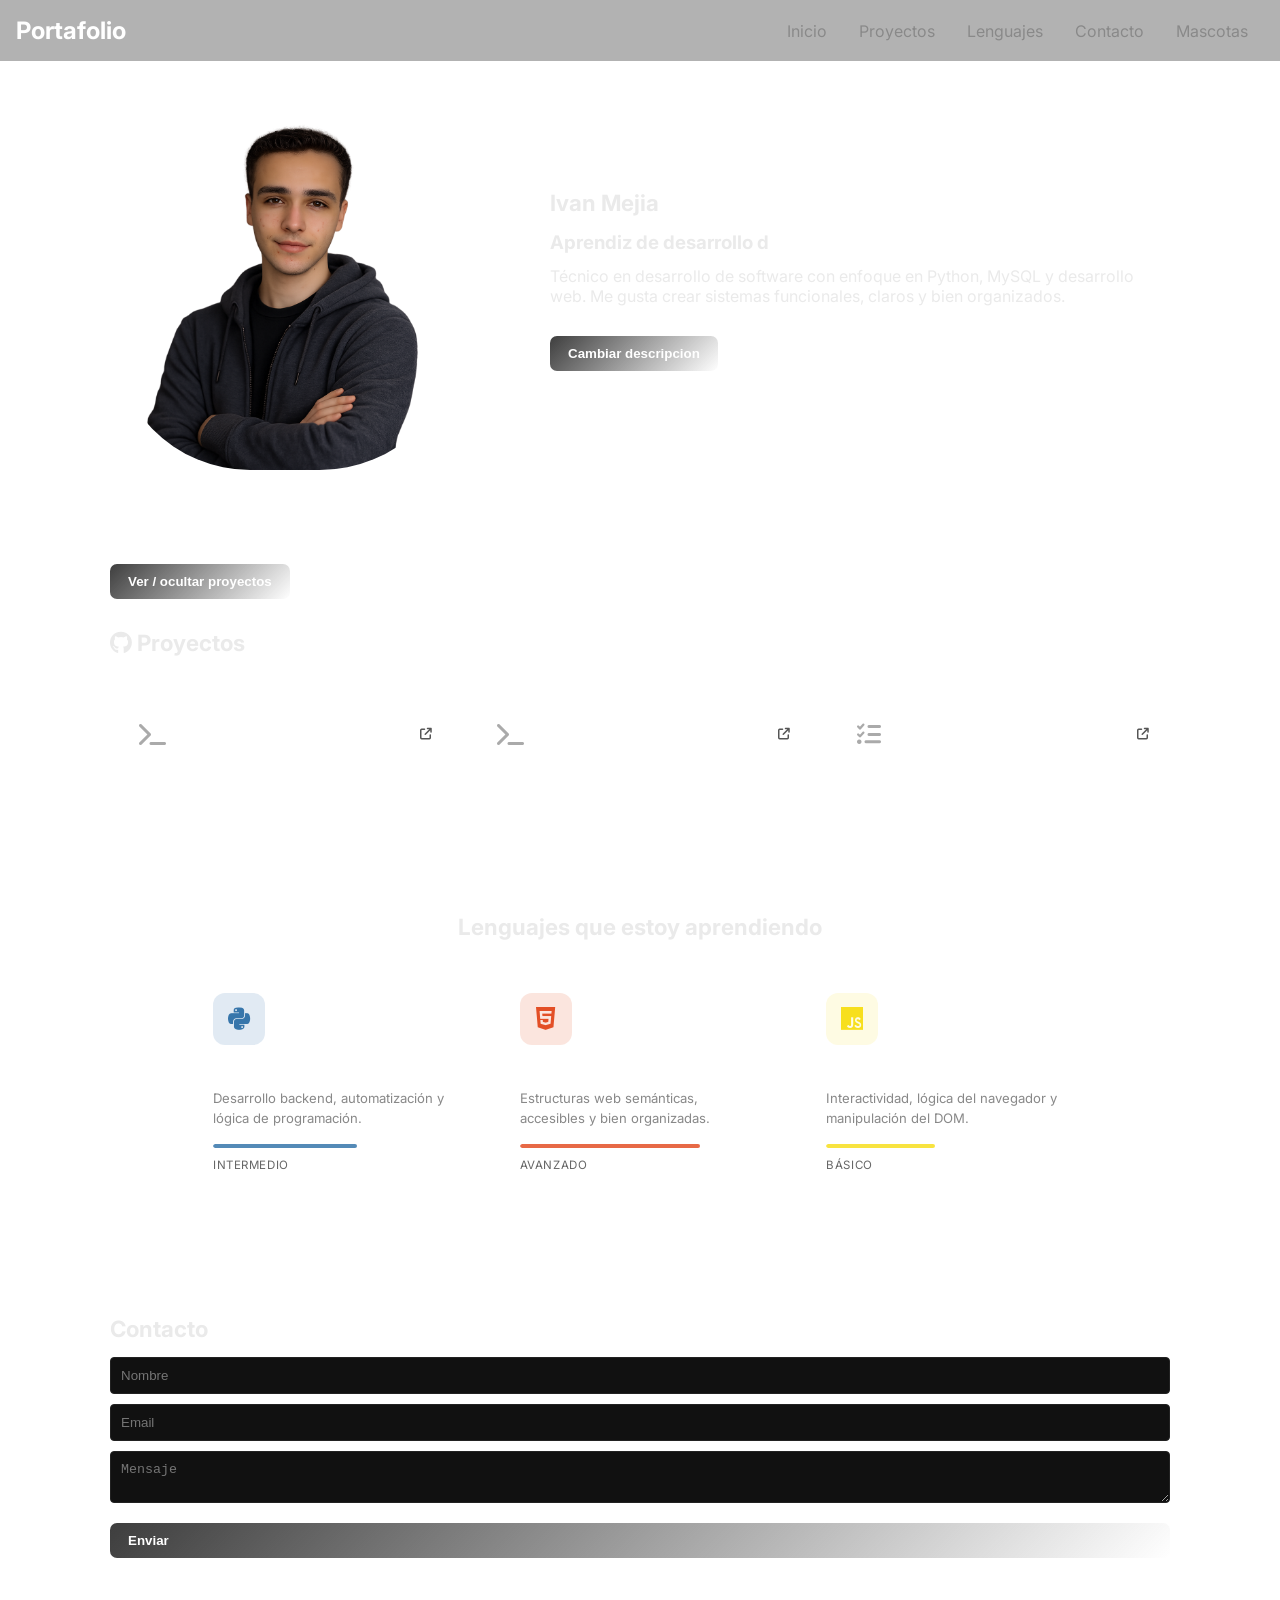
<file: index.html>
<!doctype html>
<html lang="es">
  <head>
    <meta charset="UTF-8" />
    <meta name="viewport" content="width=device-width, initial-scale=1.0" />
    <meta name="description" content="Portafolio web de Ivan Mejía, desarrollador de software. Incluye proyectos, habilidades y contacto." />
    <link rel="stylesheet" href="assets/css/index.css" />
    <link rel="icon" type="image/x-icon" href="assets/img/favicon.png">
    <link
      rel="stylesheet"
      href="https://cdnjs.cloudflare.com/ajax/libs/font-awesome/6.5.0/css/all.min.css"
    />
    <title>Ivan Mejia | Portafolio</title>
  </head>
  <body>

 <nav class="navbar">
        <h1>Portafolio</h1>
        <!-- Checkbox oculto para la lógica del menú -->
        <input type="checkbox" id="menu-toggler" class="menu-toggler">
        <label for="menu-toggler" class="hamburger">
            <span></span>
            <span></span>
            <span></span>
        </label>
        <ul class="nav-links">
          <li><a href="#sobre-mi">Inicio</a></li>
          <li><a href="#proyecto">Proyectos</a></li>
          <li><a href="#habilidades">Lenguajes</a></li>
          <li><a href="#contacto">Contacto</a></li>
            <li><a href="./mascotas.html">Mascotas</a></li>
        </ul>
    </nav>

    
    <main id="sobre-mi">
      <section >
        <div class="sobre-mi">
          <img
            src="assets/img/IvanDv.png"
            alt="Foto de perfil de Ivan Mejía"
            class="perfil-img"
          />

          <div class="info">
            <h2>Ivan Mejia</h2>
            <h3 id="typing"></h3>
            <p id="proyecto">
              Técnico en desarrollo de software con enfoque en Python, MySQL y
              desarrollo web. Me gusta crear sistemas funcionales, claros y bien
              organizados.
            </p>
          </div>
        </div>
      </section>
      <section id="proyectos">
        <h2><i class="fa-brands fa-github"></i> Proyectos</h2>
        <div class="proyectos-grid">

          <a href="https://github.com/nuz777/inventario.python" target="_blank" class="proyecto-card">
            <div class="proyecto-icon"><i class="fa-solid fa-terminal"></i></div>
            <div class="proyecto-info">
              <h3>Gestión de inventarios</h3>
              <p>Sistema de control de stock en Python con MySQL.</p>
            </div>
            <i class="fa-solid fa-arrow-up-right-from-square proyecto-arrow"></i>
          </a>

          <a href="https://github.com/nuz777/Sau_Nuz" target="_blank" class="proyecto-card">
            <div class="proyecto-icon"><i class="fa-solid fa-terminal"></i></div>
            <div class="proyecto-info">
              <h3>SauNuz</h3>
              <p>Herramientas de sistemas y utilidades de consola.</p>
            </div>
            <i class="fa-solid fa-arrow-up-right-from-square proyecto-arrow"></i>
          </a>

          <a href="https://github.com/nuz777/project_final" target="_blank" class="proyecto-card">
            <div class="proyecto-icon"><i class="fa-solid fa-list-check"></i></div>
            <div class="proyecto-info">
              <h3>Lista de Tareas</h3>
              <p>App web para gestión de tareas personales.</p>
          
              <span id="habilidades"></span>
            </div>
            <i class="fa-solid fa-arrow-up-right-from-square proyecto-arrow"></i>
          </a>

        </div>
      </section>

      <section id="habilidades">
        <h2>Lenguajes que estoy aprendiendo</h2>

        <div class="cards-container">

          <div class="card2">
            <div class="card2-icon python-bg">
              <i class="fa-brands fa-python"></i>
            </div>
            <h3>Python</h3>
            <p>Desarrollo backend, automatización y lógica de programación.</p>
            <div class="card2-bar">
              <div class="card2-fill" style="width: 60%; background: #3776AB;"></div>
            </div>
            <span class="card2-nivel">Intermedio</span>
          </div>

          <div class="card2">
            <div class="card2-icon html-bg">
              <i class="fa-brands fa-html5"></i>
            </div>
            <h3>HTML</h3>
            <p>Estructuras web semánticas, accesibles y bien organizadas.</p>
            <div class="card2-bar">
              <div class="card2-fill" style="width: 75%; background: #E34F26;"></div>
            </div>
            <span class="card2-nivel">Avanzado</span>
          </div>

          <div class="card2">
            <div class="card2-icon js-bg">
              <i class="fa-brands fa-js"></i>
            </div>
            <h3>JavaScript</h3>
            <p>Interactividad, lógica del navegador y manipulación del DOM.</p>
            <div class="card2-bar">
              <div class="card2-fill" style="width: 45%; background: #F7DF1E;"></div>
            </div>
            <span class="card2-nivel">Básico</span>
          </div>
        </div>
      </section>


      
      <section id="contacto">
        <h2>Contacto</h2>
        <form id="contacto-form">
          <input type="text" id="nombre" placeholder="Nombre" required />
          <input type="email" id="email" placeholder="Email" required />
          <textarea id="mensaje" placeholder="Mensaje" required></textarea>
          <button type="submit">Enviar</button>
        </form>
        
        <div id="mensaje-exito"> <b> ¡Mensaje enviado correctamente! </b></div>
      </section>
    </main>
    

    <footer>
      <p> Ivan Mejia ©</p>
    </footer>

    <script src="assets/js/main.js"></script>
  

     <video autoplay muted loop class="bg-video">
      <source src="assets/videos/videopro.mp4" type="video/mp4">
     </video>


  
  </body>
</html>
</file>
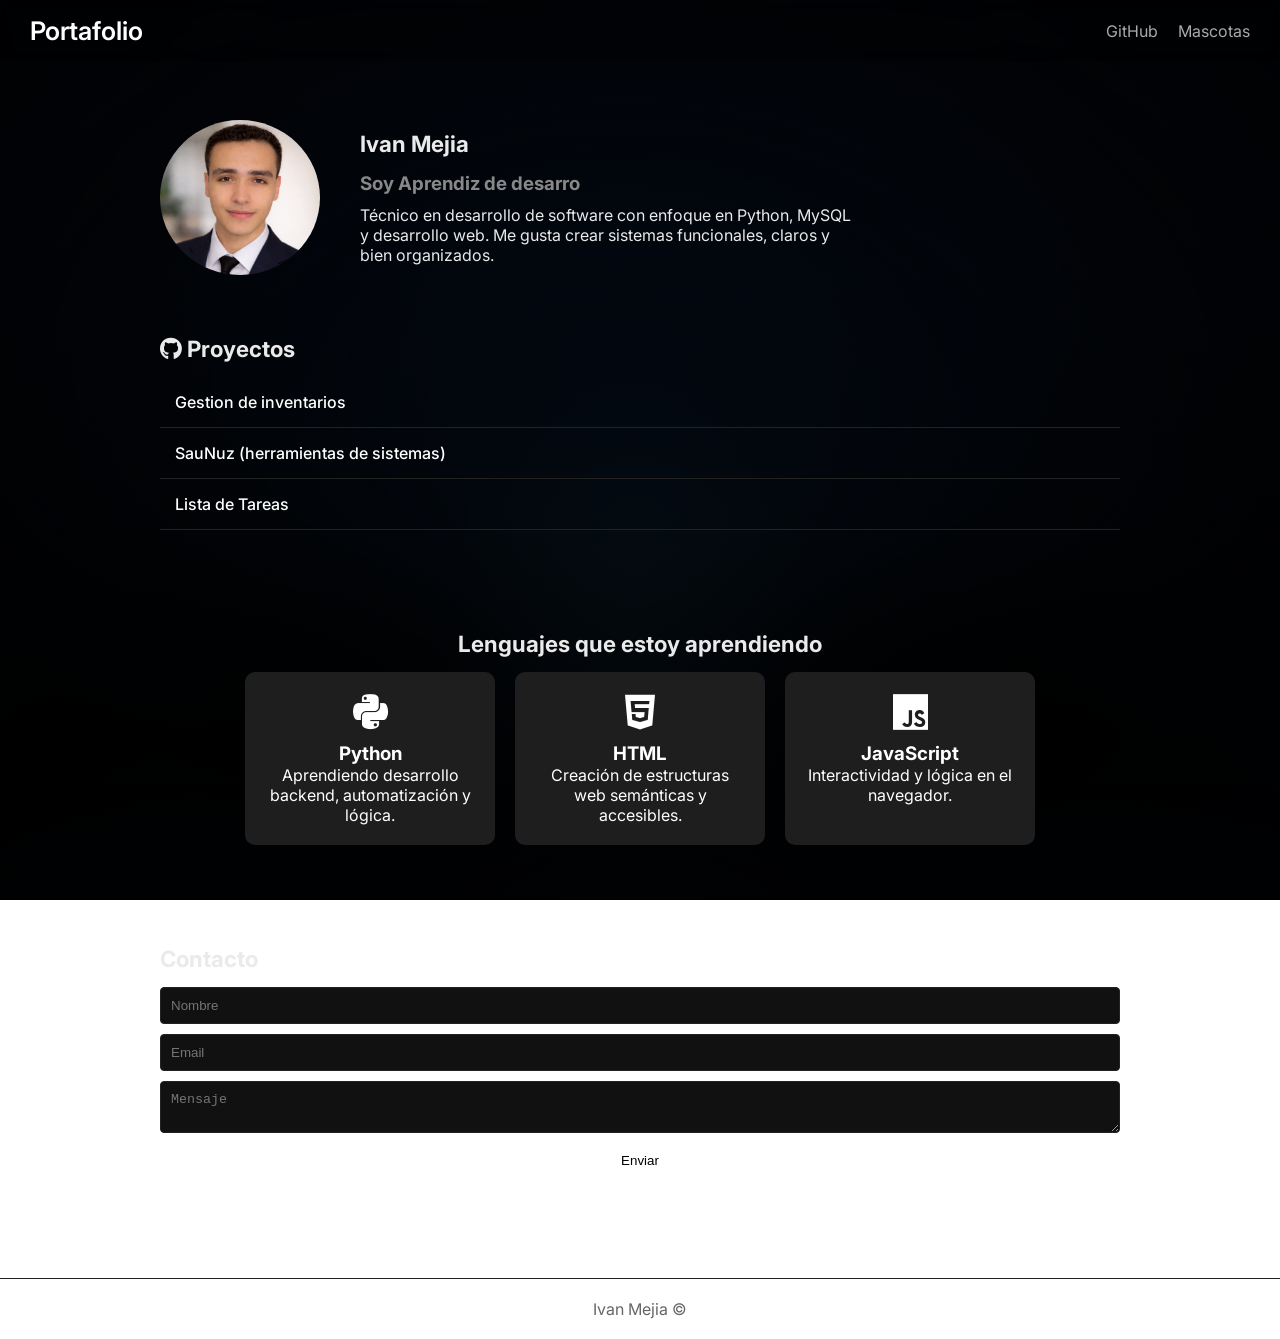
<file: html/index.html>
<!doctype html>
<html lang="es">
  <head>
    <meta charset="UTF-8" />
    <meta name="viewport" content="width=device-width, initial-scale=1.0" />
    <meta
      name="description"
      content="Portafolio profesional de Ivan Mejia - Desarrollador de software Jr"
    />
    <meta name="author" content="Ivan Mejia" />
    <link rel="stylesheet" href="src/css/style.css" />
    <link rel="icon" type="image/x-icon" href="public/img/Retrato profesional de joven hombre (1).png">
    <link
      rel="stylesheet"
      href="https://cdnjs.cloudflare.com/ajax/libs/font-awesome/6.5.0/css/all.min.css"
    />
    <title>Ivan Mejia | Portafolio</title>
  </head>
  <body>
    <header>
      <h1>Portafolio</h1>
      <nav>
        <ul>
          <li>
            <a href="https://github.com/nuz777" target="_blank">GitHub</a>
          </li>
          <li><a href="mascotas.html">Mascotas</a></li>
        </ul>
      </nav>
    </header>

    <main>
      <section id="sobre-mi">
        <div class="sobre-mi">
          <img
            src="public/img/Retrato profesional de joven hombre (1).png"
            class="perfil-img"
          />

          <div class="info">
            <h2>Ivan Mejia</h2>
            <h3 id="typing"></h3>
            <p>
              Técnico en desarrollo de software con enfoque en Python, MySQL y
              desarrollo web. Me gusta crear sistemas funcionales, claros y bien
              organizados.
            </p>
          </div>
        </div>
      </section>

        

      <section id="proyectos">
        <h2><i class="fa-brands fa-github"></i> Proyectos</h2>
        <ul>
          <li>
            <a
              href="https://github.com/nuz777/inventario.python"
              target="_blank"
              >Gestion de inventarios</a
            >
          </li>
          <li>
            <a href="https://github.com/nuz777/Sau_Nuz" target="_blank"
              >SauNuz (herramientas de sistemas)</a
            >
          </li>
          <li>
            <a
              href="https://github.com/nuz777/project_final"
              target="_blank"
              >Lista de Tareas</a
            >
          </li>
        </ul>
      </section>

      <section id="habilidades">
      <h2>Lenguajes que estoy aprendiendo</h2>

      <div class="cards-container">
        
        <div class="card2">
          <i class="fa-brands fa-python"></i>
          <h3>Python</h3>
          <p>Aprendiendo desarrollo backend, automatización y lógica.</p>
        </div>

        <div class="card2">
          <i class="fa-brands fa-html5"></i>
          <h3>HTML</h3>
          <p>Creación de estructuras web semánticas y accesibles.</p>
        </div>

        <div class="card2">
          <i class="fa-brands fa-js"></i>
          <h3>JavaScript</h3>
          <p>Interactividad y lógica en el navegador.</p>
        </div>

      </div>
    </section>

      <section id="contacto">
        <h2>Contacto</h2>
        <form id="contacto-form">
          <input type="text" id="nombre" placeholder="Nombre" required />
          <input type="email" id="email" placeholder="Email" required />
          <textarea id="mensaje" placeholder="Mensaje" required></textarea>
          <button type="submit">Enviar</button>
        </form>
        
        <div id="mensaje-exito"> <b> ¡Mensaje enviado correctamente! </b></div>
      </section>
    </main>
    

    <footer>
      <p> Ivan Mejia ©</p>
    </footer>

    <script src="src/js/main.js"></script>

  
  </body>
</html>
</file>
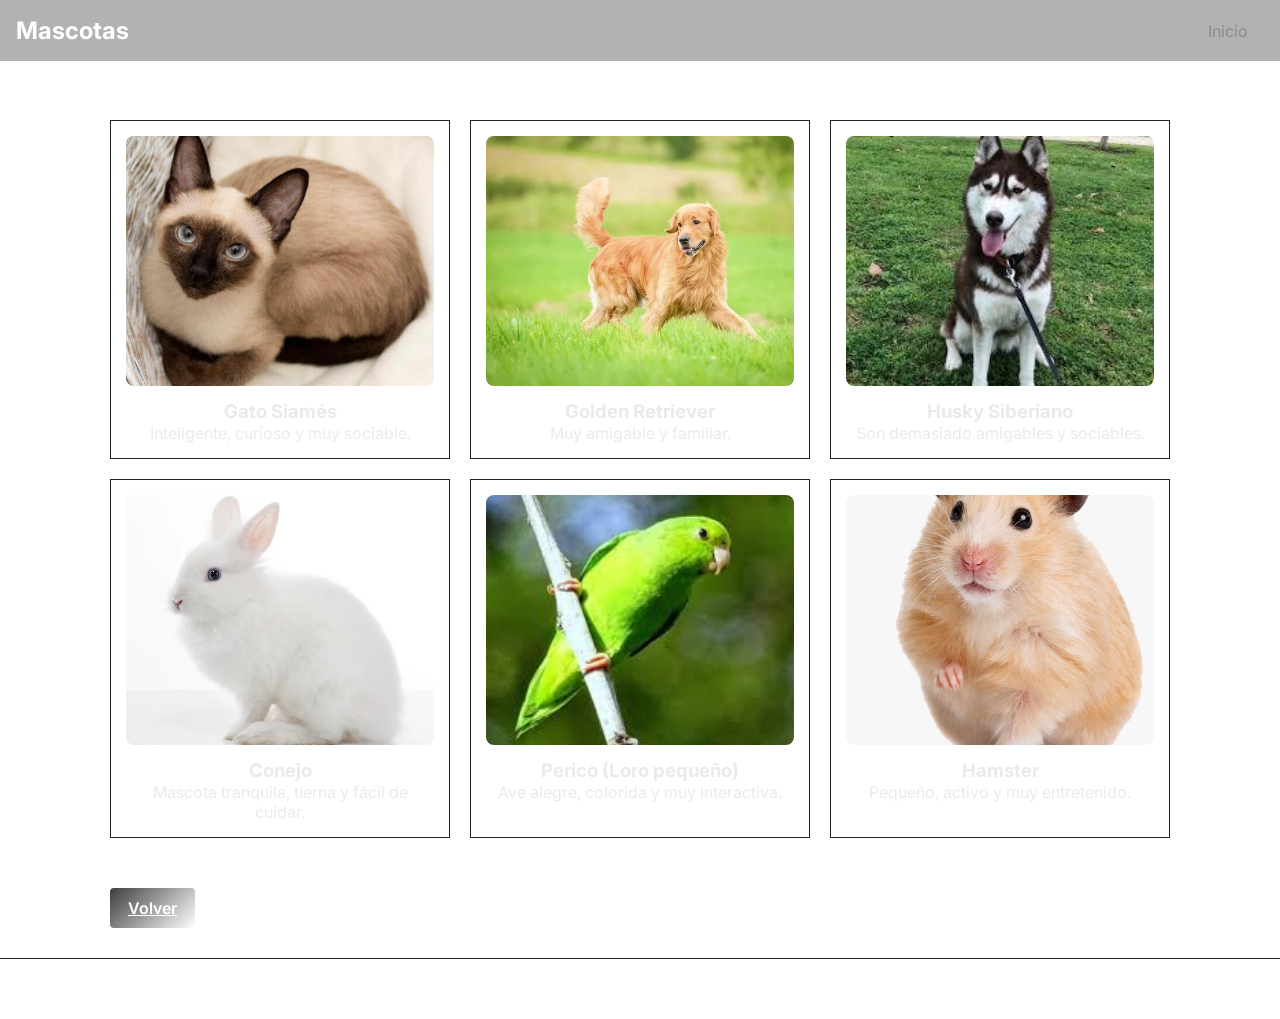
<file: mascotas.html>
<!doctype html>
<html lang="es">
  <head>
    <meta charset="UTF-8" />
    <meta name="viewport" content="width=device-width, initial-scale=1.0" />    <meta name="description" content="Página de mascotas favoritas de Ivan Mejía." />    <link rel="icon" type="image/x-icon" href="assets/img/Ivan.png">
    <title>Mascotas | Ivan Mejia</title>
    <link rel="stylesheet" href="assets/css/index.css" />
    <link rel="icon" type="image/x-icon" href="assets/img/favicon.png">
    <link
      rel="stylesheet"
      href="https://cdnjs.cloudflare.com/ajax/libs/font-awesome/6.5.0/css/all.min.css"
    />

  </head>
  <body>
 <nav class="navbar">
        <h1>Mascotas </h1>
        <!-- Checkbox oculto para la lógica del menú -->
        <input type="checkbox" id="menu-toggler" class="menu-toggler">
        <label for="menu-toggler" class="hamburger">
            <span></span>
            <span></span>
            <span></span>
        </label>
        <ul class="nav-links">
          <li><a href="./index.html">Inicio</a></li>
        </ul>
    </nav>

    <main>
      <section class="mascotas-grid">
        <div class="card fade-in">
          <img src="assets/img/imagen(5).jpg" alt="Gato Siamés" />
          <h3>Gato Siamés</h3>
          <p>Inteligente, curioso y muy sociable.</p>
        </div>

        <div class="card fade-in">
          <img src="assets/img/images (4).jpg" alt="Golden Retriever" />
          <h3>Golden Retriever</h3>
          <p>Muy amigable y familiar.</p>
        </div>

        <div class="card fade-in">
          <img src="assets/img/images (3).jpg" alt="Husky Siberiano" />
          <h3>Husky Siberiano</h3>
          <p>Son demasiado amigables y sociables.</p>
        </div>

        <div class="card fade-in">
          <img src="assets/img/imagen(6).jpg" alt="Conejo" />
          <h3>Conejo</h3>
          <p>Mascota tranquila, tierna y fácil de cuidar.</p>
        </div>

        <div class="card fade-in">
          <img src="assets/img/images ().jpg " alt="Perico" />
          <h3>Perico (Loro pequeño)</h3>
          <p>Ave alegre, colorida y muy interactiva.</p>
        </div>

        <div class="card fade-in">
          <img src="assets/img/imghamster.jpg" alt="Hamster" />
          <h3> Hamster </h3>
          <p>Pequeño, activo y muy entretenido.</p>
        </div>
      </section>

      <a href="index.html" class="btn-volver">Volver</a>
    </main>

    <footer>
      <p>Ivan Mejia ©</p>
    </footer>

    <script src="assets/js/mascotas.js"></script>

     <video autoplay muted loop class="bg-video">
      <source src="assets/videos/videopro.mp4" type="video/mp4">
     </video>
  </body>
</html>
</file>
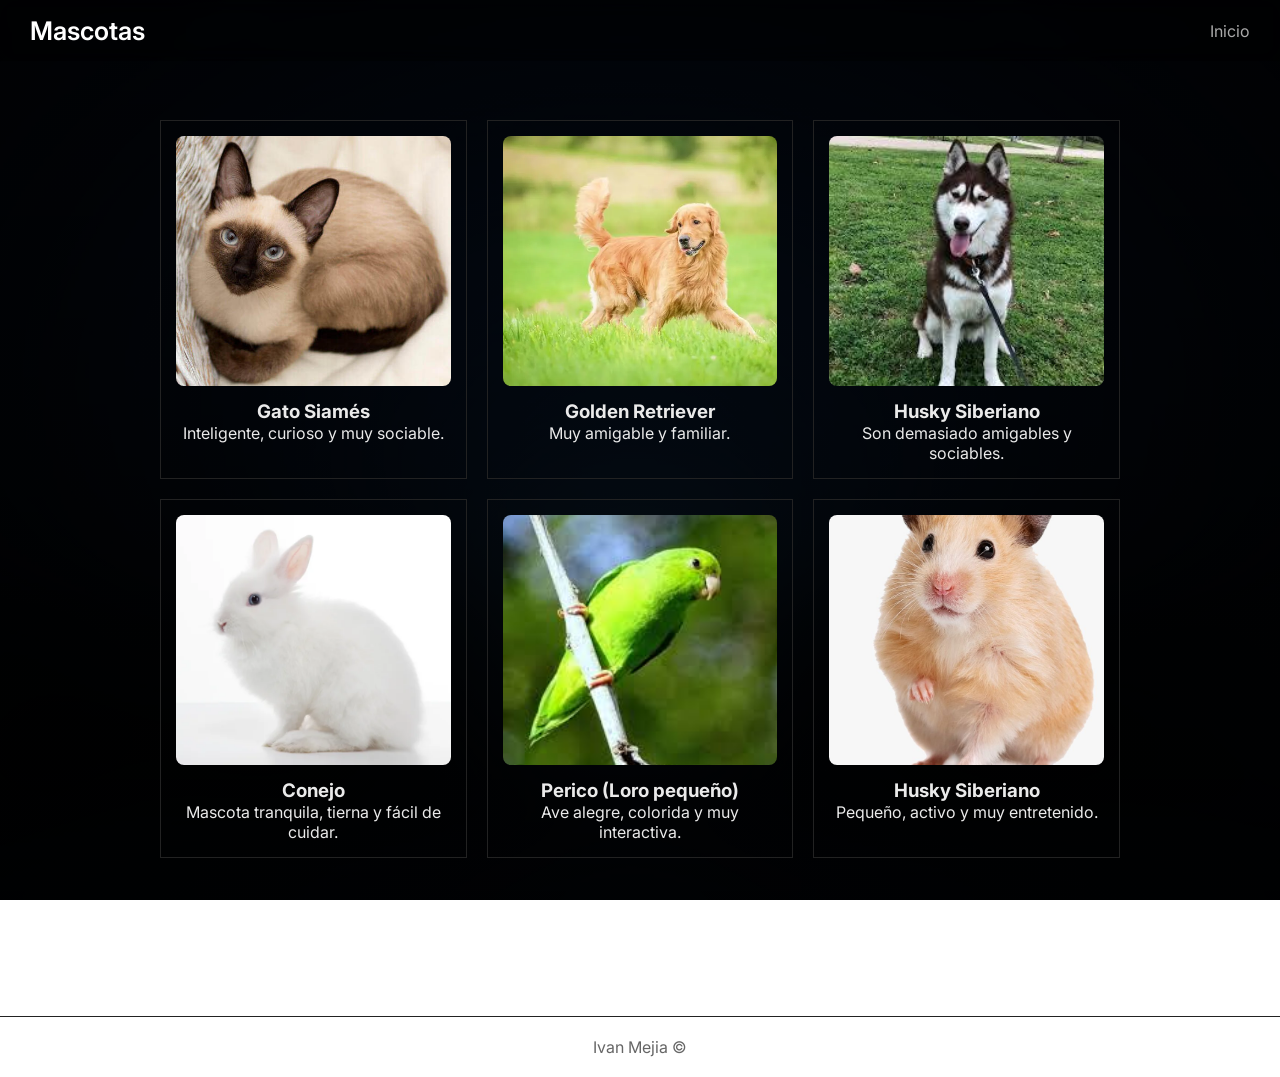
<file: html/mascotas.html>
<!doctype html>
<html lang="es">
  <head>
    <meta charset="UTF-8" />
    <meta name="viewport" content="width=device-width, initial-scale=1.0" />
     <link rel="icon" type="image/x-icon" href="public/img/Retrato profesional de joven hombre (1).png">
    <title>Mascotas | Ivan Mejia</title>
    <link rel="stylesheet" href="src/css/style.css" />
  </head>
  <body>
    <header>
      <h1>Mascotas</h1>
      <nav>
        <ul>
          <li><a href="index.html">Inicio</a></li>
        </ul>
      </nav>
    </header>

    <main>
      <section class="mascotas-grid">
        <div class="card fade-in">
          <img src="public/img/imagen(5).jpg" />
          <h3>Gato Siamés</h3>
          <p>Inteligente, curioso y muy sociable.</p>
        </div>

        <div class="card fade-in">
          <img src="public/img/images (4).jpg" />
          <h3>Golden Retriever</h3>
          <p>Muy amigable y familiar.</p>
        </div>

        <div class="card fade-in">
          <img src="public/img/images (3).jpg" />
          <h3>Husky Siberiano</h3>
          <p>Son demasiado amigables y sociables.</p>
        </div>

        <div class="card fade-in">
          <img src="public/img/imagen(6).jpg" />
          <h3>Conejo</h3>
          <p>Mascota tranquila, tierna y fácil de cuidar.</p>
        </div>

        <div class="card fade-in">
          <img src="public/img/images ().jpg " />
          <h3>Perico (Loro pequeño)</h3>
          <p>Ave alegre, colorida y muy interactiva.</p>
        </div>

        <div class="card fade-in">
          <img src="public/img/imghamster.jpg" />
          <h3>Husky Siberiano</h3>
          <p>Pequeño, activo y muy entretenido.</p>
        </div>
      </section>

      <a href="index.html" class="btn-volver">Volver</a>
    </main>

    <footer>
      <p>Ivan Mejia ©</p>
    </footer>

    <script src="src/js/mascotas.js"></script>
  
  </body>
</html>
</file>
<file: assets/css/index.css>
@import url(./styles.css);
@import url(./header.css);
@import url(./sections.css);
@import url(./projects.css);
@import url(./form.css);
@import url(./skills.css);
@import url(./footer.css);
@import url(./buttons.css);
@import url(./pets.css);
@import url(./responsive.css);
</file>
<file: html/src/css/style.css>
@import url('https://fonts.googleapis.com/css2?family=Inter:wght@300;400;600&display=swap');

/* RESET */
* {
    margin: 0;
    padding: 0;
    box-sizing: border-box;
}

body {
    font-family: 'Inter', sans-serif;
    background: 
        linear-gradient(rgba(0,0,0,0.7), rgba(0,0,0,0.9)),
        url("/html/public/img/abstract-luxury-gradient-blue-background-smooth-dark-blue-with-black-vignette-studio-banner\ \(1\)\ \(1\).jpg") no-repeat;
    
    background-size: cover;
    background-position: center;
    background-attachment: fixed;

    color: #eaeaea;
}
/* HEADER */
header {
    position: fixed;
    top: 0;
    left: 0;
    width: 100%;
    
    display: flex;
    justify-content: space-between;
    align-items: center;

    background: rgba(0, 0, 0, 0.3);
    backdrop-filter: blur(10px);

    padding: 15px 30px;
    z-index: 1000;

    transition: background 0.3s ease;
}

/* EFECTO SCROLL  */
header.scrolled {
    background: rgba(0, 0, 0, 0.9);
}

header h1 {
    font-size: 1.6rem;
    font-weight: 600;
    color: #fff;
}

nav ul {
    display: flex;
    gap: 20px;
    list-style: none;
}

nav a {
    color: #aaa;
    text-decoration: none;
    transition: 0.3s;
}

nav a:hover {
    color: #fff;
}

/* MAIN  */
main {
    max-width: 1000px;
    margin: 0 auto;
    padding: 120px 20px 40px; /*  esto evita que el header tape */
}

/* SECCIONES */
section {
    margin-bottom: 60px;
}

h2 {
    font-size: 1.4rem;
    margin-bottom: 15px;
}

/* SOBRE MI */
.sobre-mi {
    display: flex;
    align-items: center;
    gap: 40px;
}

.perfil-img {
    width: 160px;
    border-radius: 50%;
}

.info {
    max-width: 500px;
}

#typing {
    color: #888;
    margin: 10px 0;
}

/* PROYECTOS */
#proyectos ul {
    list-style: none;
}

#proyectos li {
    padding: 15px;
    border-bottom: 1px solid #222;
    transition: 0.3s;
}

#proyectos li:hover {
    background: #111;
}

#proyectos a {
    color: #fff;
    text-decoration: none;
    font-weight: 500;
}

/* FORMULARIO */
form {
    display: flex;
    flex-direction: column;
    gap: 10px;
}

input, textarea {
    background: #111;
    border: 1px solid #222;
    padding: 10px;
    color: white;
    border-radius: 4px;
}

input:focus, textarea:focus {
    outline: none;
    border-color: #555;
}

button {
    background: #fff;
    color: #000;
    border: none;
    padding: 10px;
    cursor: pointer;
    transition: 0.3s;
}

button:hover {
    background: #ddd;
}

/* MENSAJE */
#mensaje-exito {
    display: none;
    margin-top: 10px;
    color: #4ade80;
}



#habilidades {
  padding: 40px;
  text-align: center;
}

.cards-container {
  display: flex;
  justify-content: center;
  gap: 20px;
  flex-wrap: wrap;
}

.card2 {
  background: #1e1e1e;
  color: white;
  padding: 20px;
  width: 250px;
  border-radius: 10px;
  transition: transform 0.3s ease, box-shadow 0.3s ease;
}

.card2 i {
  font-size: 40px;
  margin-bottom: 10px;
}

.card2:hover {
  transform: translateY(-10px);
  box-shadow: 0 10px 20px rgba(0,0,0,0.3);
}



/* FOOTER */
footer {
    text-align: center;
    padding: 20px;
    border-top: 1px solid #222;
    color: #666;
}

/* MASCOTAS GRID */
.mascotas-grid {
    display: grid;
    grid-template-columns: repeat(auto-fit, minmax(250px, 1fr));
    gap: 20px;
}

/* CARDS */
.card {
    border: 1px solid #222;
    padding: 15px;
    text-align: center;
    transition: 0.3s;
}

.card:hover {
    background: #111;
}

.card img {
    width: 100%;
    height: 250px;        /* altura fija */
    object-fit: cover;    /* recorta sin deformar */
    border-radius: 8px;
    margin-bottom: 10px;
}

/* BOTON VOLVER */
.btn-volver {
    display: inline-block;
    margin-top: 20px;
    border: 1px solid #fff;
    padding: 8px 15px;
    text-decoration: none;
    color: white;
    transition: 0.3s;
}

.btn-volver:hover {
    background: #fff;
    color: #000;
}

/* RESPONSIVE */
@media (max-width: 768px) {
    header {
        flex-direction: column;
        gap: 10px;
    }

    .sobre-mi {
        flex-direction: column;
        text-align: center;
    }
}

header.scrolled {
    background: rgba(0, 0, 0, 0.9);
}




/* ANIMACION de mascotas */
.fade-in {
    opacity: 0;
    transform: translateY(30px);
    transition: all 0.6s ease;
}

/* CUANDO SE ACTIVA */
.fade-in.visible {
    opacity: 1;
    transform: translateY(0);
}

/* DELAYS PROGRESIVOS */
.card:nth-child(1) { transition-delay: 0.1s; }
.card:nth-child(2) { transition-delay: 0.2s; }
.card:nth-child(3) { transition-delay: 0.3s; }
.card:nth-child(4) { transition-delay: 0.4s; }
.card:nth-child(5) { transition-delay: 0.5s; }
.card:nth-child(6) { transition-delay: 0.6s; }
</file>
